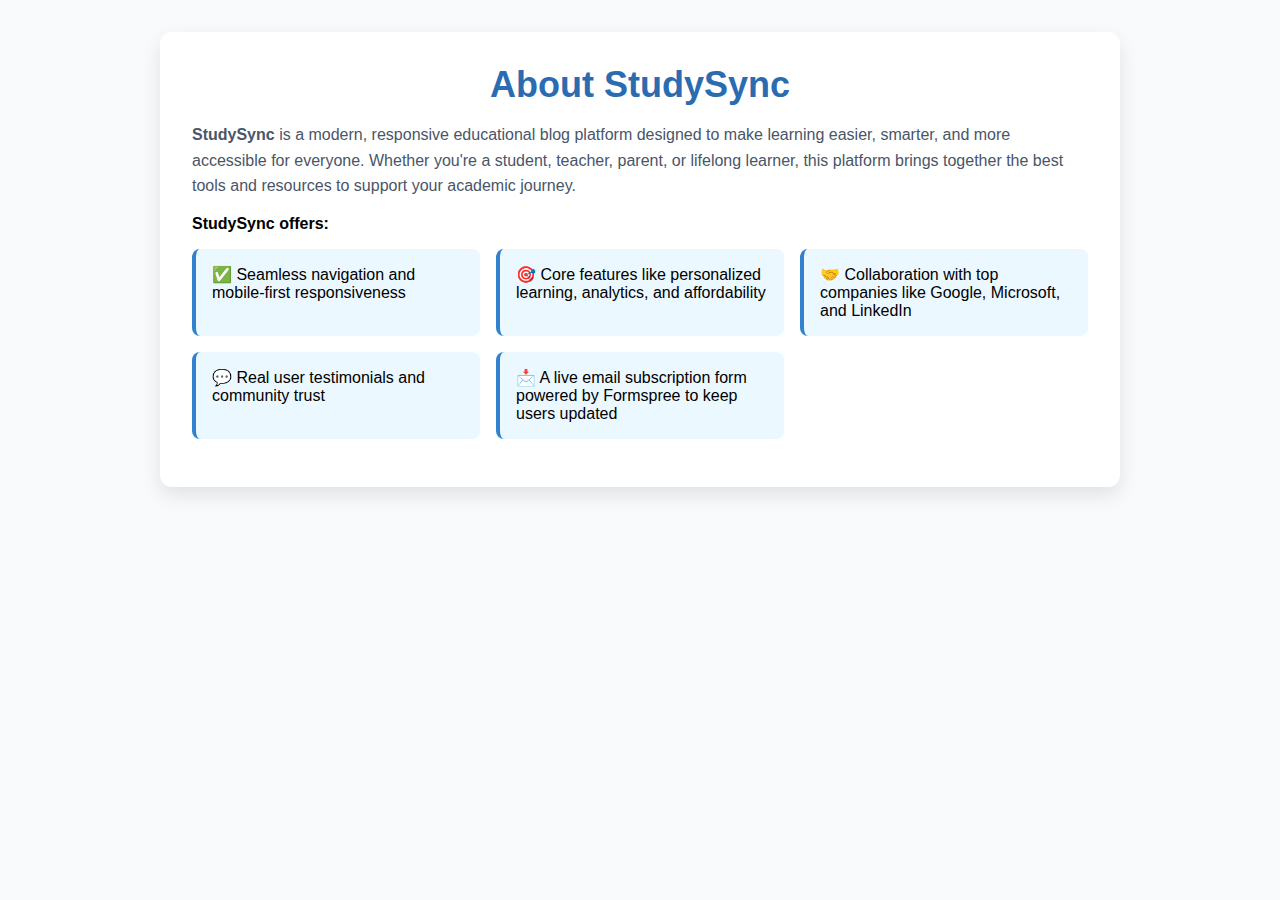
<file: about.html>
<!DOCTYPE html>
<html lang="en">

<head>
  <meta charset="UTF-8" />
  <meta name="viewport" content="width=device-width, initial-scale=1.0" />
  <title>About StudySync</title>
  <style>
    * {
      margin: 0;
      padding: 0;
      box-sizing: border-box;
      font-family: Arial, sans-serif;
    }

    body {
      background-color: #f9fafb;
      display: flex;
      justify-content: center;
      align-items: center;
      padding: 2rem;
    }

    .about-section {
      width: 100%;
      max-width: 960px;
      background-color: #fff;
      padding: 2rem;
      border-radius: 12px;
      box-shadow: 0 8px 20px rgba(0, 0, 0, 0.1);
    }

    .about-title {
      text-align: center;
      font-size: 2.25rem;
      margin-bottom: 1rem;
      color: #2b6cb0;
    }

    .about-description {
      font-size: 1rem;
      line-height: 1.6;
      margin-bottom: 1rem;
      color: #4a5568;
    }

    .highlight {
      background: linear-gradient(to right, #bee3f8, #ebf8ff);
      padding: 0.4rem 1rem;
      border-left: 4px solid #3182ce;
      font-weight: 600;
      color: #2b6cb0;
      border-radius: 4px;
      display: inline-block;
    }

    .about-features {
      list-style: none;
      padding: 0;
      margin: 1rem 0;
      display: grid;
      grid-template-columns: repeat(auto-fit, minmax(260px, 1fr));
      gap: 1rem;
    }

    .about-features li {
      background-color: #ebf8ff;
      border-left: 4px solid #3182ce;
      padding: 1rem;
      border-radius: 8px;
      transition: all 0.3s ease-in-out;
    }

    .about-features li:hover {
      background-color: #bee3f8;
    }

    @media (max-width: 768px) {
      .about-title {
        font-size: 2rem;
      }

      .about-section {
        padding: 1.5rem;
      }

      .about-features {
        grid-template-columns: 1fr;
      }
    }

    @media (max-width: 500px) {
      .about-title {
        font-size: 1.6rem;
      }

      .about-description {
        font-size: 0.95rem;
      }

      .about-features li {
        font-size: 0.95rem;
        padding: 0.8rem;
      }

      body {
        padding: 1rem;
      }
    }
  </style>
</head>

<body>
  <section id="about" class="about-section">
    <h2 class="about-title">About StudySync</h2>
    <p class="about-description">
      <strong>StudySync</strong> is a modern, responsive educational blog platform designed to make learning easier,
      smarter, and more accessible for everyone. Whether you're a student, teacher, parent, or lifelong learner,
      this platform brings together the best tools and resources to support your academic journey.
    </p>
    <p style="font-weight: bold;">
      StudySync offers:
    </p>
    <ul class="about-features">
      <li>✅ Seamless navigation and mobile-first responsiveness</li>
      <li>🎯 Core features like personalized learning, analytics, and affordability</li>
      <li>🤝 Collaboration with top companies like Google, Microsoft, and LinkedIn</li>
      <li>💬 Real user testimonials and community trust</li>
      <li>📩 A live email subscription form powered by Formspree to keep users updated</li>
    </ul>
  </section>
</body>

</html>
</file>
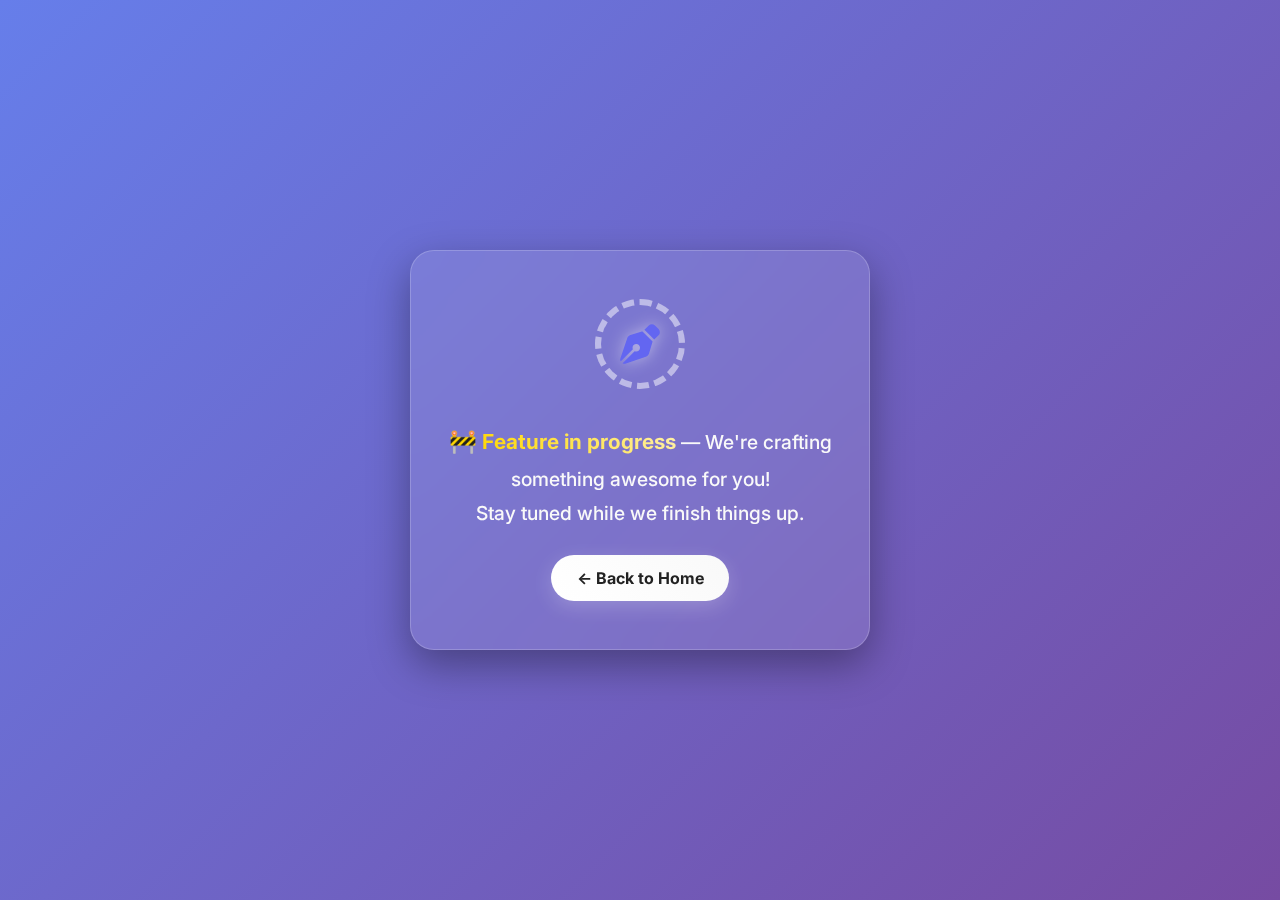
<file: process.html>
<!DOCTYPE html>
<html lang="en">
<head>
  <meta charset="UTF-8" />
  <meta name="viewport" content="width=device-width, initial-scale=1.0"/>
  <title>Coming Soon | StudySync</title>
  <link href="https://fonts.googleapis.com/css2?family=Inter:wght@400;600;700&display=swap" rel="stylesheet">
  <link rel="shortcut icon" href="./images/StudySyn.svg" type="image/x-icon">
  <style>
    * {
      margin: 0;
      padding: 0;
      box-sizing: border-box;
    }

    body {
      font-family: 'Inter', sans-serif;
      background: linear-gradient(135deg, #667eea, #764ba2);
      min-height: 100vh;
      display: flex;
      align-items: center;
      justify-content: center;
      color: #fff;
      padding: 1rem;
    }

    .card {
      background: rgba(255, 255, 255, 0.1);
      border-radius: 24px;
      padding: 3rem 2.2rem;
      backdrop-filter: blur(14px);
      box-shadow: 0 15px 40px rgba(0, 0, 0, 0.35);
      text-align: center;
      max-width: 460px;
      width: 100%;
      border: 1px solid rgba(255, 255, 255, 0.2);
    }

    .loader-container {
      position: relative;
      width: 90px;
      height: 90px;
      margin: 0 auto 2rem;
    }

    .loader {
      position: absolute;
      top: 0;
      left: 0;
      width: 100%;
      height: 100%;
      border: 6px dashed rgba(255, 255, 255, 0.5);
      border-radius: 50%;
      animation: spin 2s ease-in-out infinite;
    }

    .loader-icon {
      position: absolute;
      top: 50%;
      left: 50%;
      width: 40px;
      height: 40px;
      transform: translate(-50%, -50%);
      filter: drop-shadow(0 0 8px rgba(255, 255, 255, 0.5));
    }

    .processing-text {
      font-size: 1.2rem;
      font-weight: 500;
      line-height: 1.8;
      margin-bottom: 1.5rem;
      color: #f9f9f9;
    }

.highlight {
  font-weight: 700;
  font-size: 1.3rem;
  background: linear-gradient(45deg, #ffd700, #fff2ac);
  -webkit-background-clip: text;
  -webkit-text-fill-color: transparent;
  background-clip: text; /* optional: for non-WebKit browsers */
  /* text-fill-color: transparent; optional fallback */
}


    .emoji {
      font-size: 1.4rem;
      margin-right: 5px;
    }

    .btn {
      display: inline-block;
      padding: 0.8rem 1.6rem;
      background: linear-gradient(45deg, #ffffff, #f9f9f9);
      color: #222;
      font-weight: 700;
      border-radius: 30px;
      text-decoration: none;
      transition: all 0.3s ease;
      box-shadow: 0 6px 20px rgba(255, 255, 255, 0.2);
    }

    .btn:hover {
      background: #ffd700;
      color: #000;
      transform: translateY(-2px);
    }

    @keyframes spin {
      0% { transform: rotate(0deg); }
      50% { transform: rotate(180deg) scale(1.1); }
      100% { transform: rotate(360deg); }
    }

    @media (max-width: 480px) {
      .card {
        padding: 2.2rem 1.6rem;
      }

      .processing-text {
        font-size: 1.05rem;
      }
    }
  </style>
</head>
<body>

  <div class="card">
    <div class="loader-container">
      <div class="loader"></div>
      <img src="./images/StudySyn.svg" alt="Loader Icon" class="loader-icon" />
    </div>
    <div class="processing-text">
      <span class="emoji">🚧</span><span class="highlight">Feature in progress</span> — We're crafting something awesome for you!<br />
      Stay tuned while we finish things up.
    </div>
    <a href="index.html" class="btn">← Back to Home</a>
  </div>

</body>
</html>
</file>
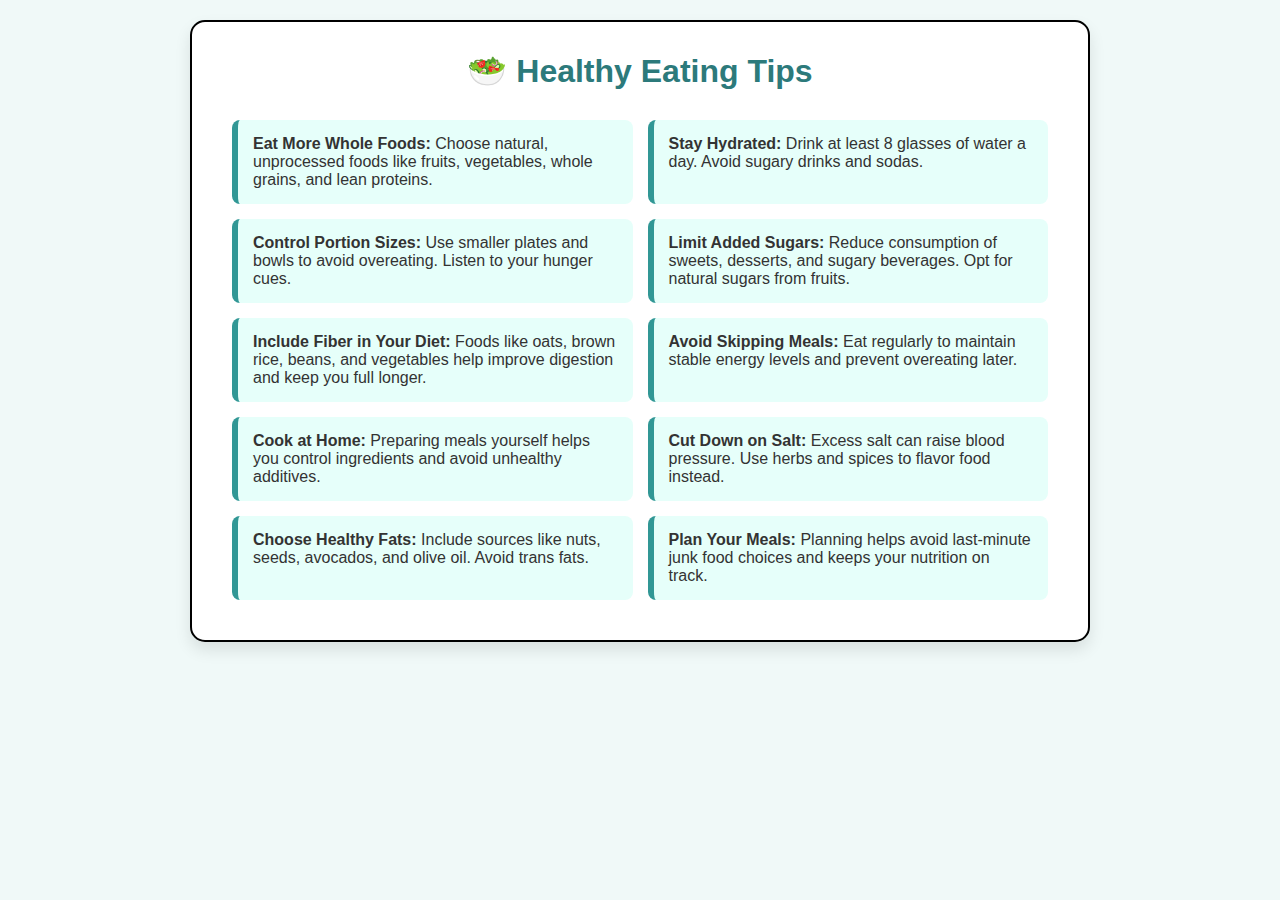
<file: Lecture29Blog/item1.html>
<!DOCTYPE html>
<html lang="en">
<head>
    <meta charset="UTF-8">
    <meta name="viewport" content="width=device-width, initial-scale=1.0">
    <title>🥗 Healthy Eating Tips</title>
    <link rel="stylesheet" href="item1style.css">
</head>
<body>
    <div class="container">
        <h2>🥗 Healthy Eating Tips</h2>
        <div>
             <div class="item">
            <ul class="tips">
                <li><strong>Eat More Whole Foods:</strong> Choose natural, unprocessed foods like fruits, vegetables, whole grains, and lean proteins.</li>
                <li><strong>Stay Hydrated:</strong> Drink at least 8 glasses of water a day. Avoid sugary drinks and sodas.</li>
                <li><strong>Control Portion Sizes:</strong> Use smaller plates and bowls to avoid overeating. Listen to your hunger cues.</li>
                <li><strong>Limit Added Sugars:</strong> Reduce consumption of sweets, desserts, and sugary beverages. Opt for natural sugars from fruits.</li>
                <li><strong>Include Fiber in Your Diet:</strong> Foods like oats, brown rice, beans, and vegetables help improve digestion and keep you full longer.</li>
                <li><strong>Avoid Skipping Meals:</strong> Eat regularly to maintain stable energy levels and prevent overeating later.</li>
                <li><strong>Cook at Home:</strong> Preparing meals yourself helps you control ingredients and avoid unhealthy additives.</li>
                <li><strong>Cut Down on Salt:</strong> Excess salt can raise blood pressure. Use herbs and spices to flavor food instead.</li>
                <li><strong>Choose Healthy Fats:</strong> Include sources like nuts, seeds, avocados, and olive oil. Avoid trans fats.</li>
                <li><strong>Plan Your Meals:</strong> Planning helps avoid last-minute junk food choices and keeps your nutrition on track.</li>
            </ul>
        </div>
        </div>
    </div>
</body>
</html>
</file>
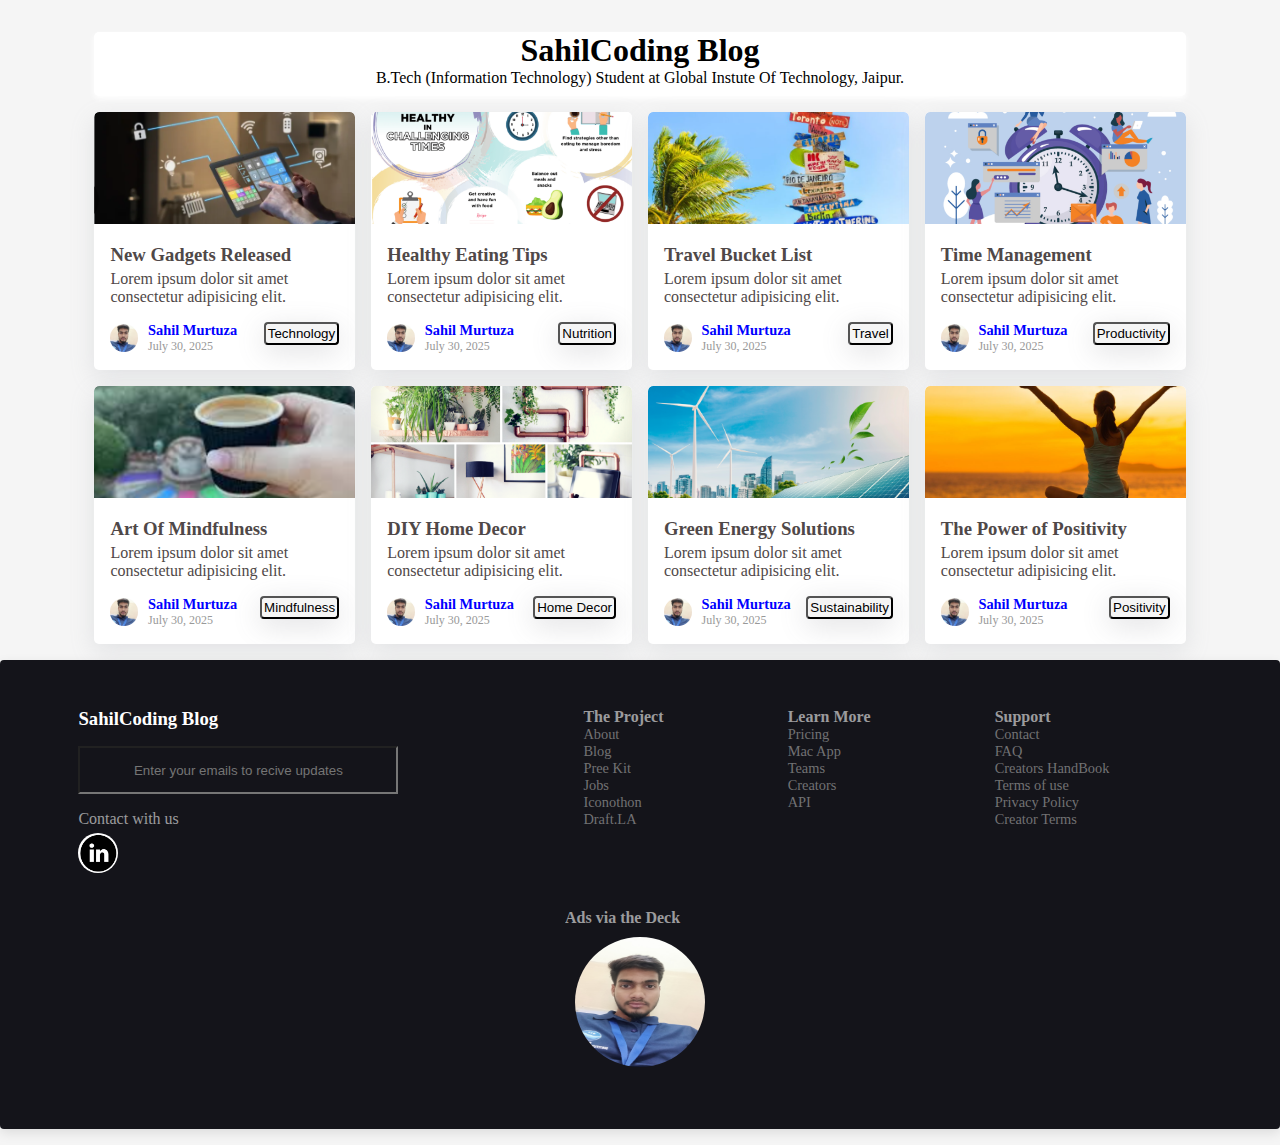
<file: Lecture29Blog/sahilblog.html>
<!DOCTYPE html>
<html lang="en">

<head>
  <meta charset="UTF-8" />
  <meta name="viewport" content="width=device-width, initial-scale=1.0" />
  <title>SahilCoding Blog</title>
  <link rel="stylesheet" href="style.css" />
</head>

<body>
  <div class="container">
    <div class="item header" id="heading">
      <h1>SahilCoding Blog</h1>
      <p>B.Tech (Information Technology) Student at Global Instute Of Technology, Jaipur.</p>
    </div>

    <div class="item">
      <div><img src="gaget.png" class="image8" alt=""></div>
      <div class="mainbox">
        <div class="item1h1p1">
          <h3>New Gadgets Released</h3>
          <p>Lorem ipsum dolor sit amet consectetur adipisicing elit.</p>
        </div>
        <div class="imagediv2">
          <div class="author-box">
            <img src="sahil.jpg" class="avatar" alt="">
            <div class="author-info">
              <p class="author-name">Sahil Murtuza</p>
              <p class="author-date">July 30, 2025</p>
            </div>
          </div>
          <div><button>Technology</button></div>
        </div>
      </div>
    </div>

    <div class="item">
      <a href="item1.html" style="text-decoration: none; color: inherit;">
        <div><img src="eating.png" class="image1" alt=""></div>
        <div class="mainbox">
          <div class="item1h1p1">
            <h3>Healthy Eating Tips</h3>
            <p>Lorem ipsum dolor sit amet consectetur adipisicing elit.</p>
          </div>
          <div class="imagediv2">
            <div class="author-box">
              <img src="sahil.jpg" class="avatar" alt="">
              <div class="author-info">
                <p class="author-name">Sahil Murtuza</p>
                <p class="author-date">July 30, 2025</p>
              </div>
            </div>
      </a>
      <div><button>Nutrition</button></div>
    </div>
  </div>
</div>

<div class="item">
  <div><img src="traveling.png" class="image2" alt=""></div>
  <div class="mainbox">
    <div class="item1h1p1">
      <h3>Travel Bucket List</h3>
      <p>Lorem ipsum dolor sit amet consectetur adipisicing elit.</p>
    </div>
    <div class="imagediv2">
      <div class="author-box">
        <img src="sahil.jpg" class="avatar" alt="">
        <div class="author-info">
          <p class="author-name">Sahil Murtuza</p>
          <p class="author-date">July 30, 2025</p>
        </div>
      </div>
      <div><button>Travel</button></div>
    </div>
  </div>
</div>

<div class="item">
  <div><img src="time.png" class="image3" alt=""></div>
  <div class="mainbox">
    <div class="item1h1p1">
      <h3>Time Management</h3>
      <p>Lorem ipsum dolor sit amet consectetur adipisicing elit.</p>
    </div>
    <div class="imagediv2">
      <div class="author-box">
        <img src="sahil.jpg" class="avatar" alt="">
        <div class="author-info">
          <p class="author-name">Sahil Murtuza</p>
          <p class="author-date">July 30, 2025</p>
        </div>
      </div>
      <div><button>Productivity</button></div>
    </div>
  </div>
</div>

<div class="item">
  <div><img src="art.png" class="image4" alt=""></div>
  <div class="mainbox">
    <div class="item1h1p1">
      <h3>Art Of Mindfulness</h3>
      <p>Lorem ipsum dolor sit amet consectetur adipisicing elit.</p>
    </div>
    <div class="imagediv2">
      <div class="author-box">
        <img src="sahil.jpg" class="avatar" alt="">
        <div class="author-info">
          <p class="author-name">Sahil Murtuza</p>
          <p class="author-date">July 30, 2025</p>
        </div>
      </div>
      <div><button>Mindfulness</button></div>
    </div>
  </div>
</div>

<div class="item">
  <div><img src="home.png" class="image5" alt=""></div>
  <div class="mainbox">
    <div class="item1h1p1">
      <h3>DIY Home Decor</h3>
      <p>Lorem ipsum dolor sit amet consectetur adipisicing elit.</p>
    </div>
    <div class="imagediv2">
      <div class="author-box">
        <img src="sahil.jpg" class="avatar" alt="">
        <div class="author-info">
          <p class="author-name">Sahil Murtuza</p>
          <p class="author-date">July 30, 2025</p>
        </div>
      </div>
      <div><button>Home Decor</button></div>
    </div>
  </div>
</div>

<div class="item">
  <div><img src="green.png" class="image6" alt=""></div>
  <div class="mainbox">
    <div class="item1h1p1">
      <h3>Green Energy Solutions</h3>
      <p>Lorem ipsum dolor sit amet consectetur adipisicing elit.</p>
    </div>
    <div class="imagediv2">
      <div class="author-box">
        <img src="sahil.jpg" class="avatar" alt="">
        <div class="author-info">
          <p class="author-name">Sahil Murtuza</p>
          <p class="author-date">July 30, 2025</p>
        </div>
      </div>
      <div><button>Sustainability</button></div>
    </div>
  </div>
</div>

<div class="item">
  <div><img src="image.png" class="image7" alt=""></div>
  <div class="mainbox">
    <div class="item1h1p1">
      <h3>The Power of Positivity</h3>
      <p>Lorem ipsum dolor sit amet consectetur adipisicing elit.</p>
    </div>
    <div class="imagediv2">
      <div class="author-box">
        <img src="sahil.jpg" class="avatar" alt="">
        <div class="author-info">
          <p class="author-name">Sahil Murtuza</p>
          <p class="author-date">July 30, 2025</p>
        </div>
      </div>
      <div><button>Positivity</button></div>
    </div>
  </div>
</div>

</div>

<footer>
  <div class="footeritem">
    <div class="firstdiv">
      <section>
        <h3>SahilCoding Blog</h3>
      </section>
      <section class="Section1">
        <input type="text" placeholder="Enter your emails to recive updates">
      </section>
      <section class="section2">
        <p>Contact with us</p>
        <a href="https://www.linkedin.com/in/sahil-murtuza" class="atab">
          <img src="linkidinlogo.png" class="wimglink" alt="">
        </a>
      </section>
    </div>

    <div class="footerbox2">
      <section>
        <a href="#heading">
          <h6>The Project</h6>
        </a>
        <p>About</p>
        <p>Blog</p>
        <p>Pree Kit</p>
        <p>Jobs</p>
        <p>Iconothon</p>
        <p>Draft.LA</p>
      </section>
      <section>
        <h6>Learn More</h6>
        <p>Pricing</p>
        <p>Mac App</p>
        <p>Teams</p>
        <p>Creators</p>
        <p>API</p>
      </section>
      <section>
        <h6>Support</h6>
        <p>Contact</p>
        <p>FAQ</p>
        <p>Creators HandBook</p>
        <p>Terms of use</p>
        <p>Privacy Policy</p>
        <p>Creator Terms</p>
      </section>
    </div>

    <div class="lastbox">
      <h6>Ads via the Deck</h6>
      <a href="https://sahilmurtuza91.github.io/my_Portfplio/">
        <img src="sahil.jpg" alt="">
      </a>
    </div>
  </div>
</footer>

</body>
</html>
</file>
<file: Lecture29Blog/item1style.css>
* {
    margin: 0;
    padding: 0;
    box-sizing: border-box;
    font-family: Arial, sans-serif;
}

body {
    background-color: #f0f9f8;
    color: #333;
    padding: 20px;
}

.container {
    max-width: 900px;
    margin: auto;
    background-color: #ffffff;
    padding: 30px;
    border-radius: 15px;
    box-shadow: 0 8px 16px rgba(0, 0, 0, 0.1);
    border: 2px solid black;
}

h2 {
    text-align: center;
    font-size: 2rem;
    color: #2c7a7b;
    margin-bottom: 20px;
}

.item {
    padding: 10px;
}

.tips {
    list-style: none;
    padding-left: 0;
    display: grid;
    grid-template-columns: repeat(auto-fit, minmax(300px, 1fr));
    gap: 15px;
}

.tips li {
    background-color: #e6fffa;
    border-left: 6px solid #319795;
    padding: 15px;
    border-radius: 8px;
    transition: background-color 0.3s ease;
}

.tips li:hover {
    background-color: #b2f5ea;
}
</file>
<file: Lecture29Blog/style.css>
* {
  margin: 0;
  padding: 0;
  box-sizing: border-box;
}

body {
  display: flex;
  justify-content: center;
  padding: 1rem;
  flex-direction: column;
  align-items: center;
  background-color: whitesmoke;
}

/* ---------- GRID CONTAINER ---------- */
.container {
  width: 90%;
  display: grid;
  grid-template-rows: auto repeat(2, 1fr);
  grid-template-columns: repeat(auto-fit, minmax(250px, 1fr));
  gap: 1rem;
  padding: 1rem;
}

/* ---------- ITEM CARD ---------- */
.item {
  background-color: white;
  color: rgb(79, 72, 72);
  display: flex;
  flex-direction: column;
  overflow: hidden;
  border-radius: 5px;
  box-shadow: rgba(149, 157, 165, 0.2) 0px 8px 24px;
  transition: box-shadow 0.3s ease;
}

.item:hover {
  box-shadow: rgba(0, 0, 0, 0.25) 0px 54px 55px,
    rgba(0, 0, 0, 0.12) 0px -12px 30px,
    rgba(0, 0, 0, 0.12) 0px 4px 6px,
    rgba(0, 0, 0, 0.17) 0px 12px 13px,
    rgba(0, 0, 0, 0.09) 0px -3px 5px;
}

.item img {
  height: 7em;
  width: 100%;
  object-fit: cover;
  border-top-left-radius: 5px;
  border-top-right-radius: 5px;
  transition: transform 0.3s ease-in-out;
}

.item img:hover {
  transform: scale(1.05);
}

/* ---------- HEADER ---------- */
.header {
  background-color: white;
  grid-column: 1 / -1;
  height: 4rem;
  display: flex;
  flex-direction: column;
  align-items: center;
  color: black;
  box-shadow: 0 3px 6px white;
}

.header h1 {
  font-weight: bold;
}

/* ---------- MAINBOX CONTENT ---------- */
.mainbox {
  display: flex;
  flex-direction: column;
  padding: 1rem;
  gap: 1rem;
}

.imagediv2 {
  display: flex;
  flex-direction: row;
  justify-content: space-between;
}

.item1h1p1 {
  display: flex;
  flex-direction: column;
  gap: 4px;
}

.item1h1p1 h3,
.item1h1p1 p {
  margin: 0;
  padding: 0;
}

.icon {
  height: 2rem;
  width: 2rem;
  border: 2px solid whitesmoke;
  border-radius: 50%;
}

.icondiv {
  display: flex;
  gap: 0.5rem;
}

button {
  padding: 2px;
  background-color: whitesmoke;
  border-radius: 4px;
  box-shadow: rgba(100, 100, 111, 0.2) 0px 7px 29px 0px;
}

#pid {
  font-size: small;
  color: blue;
}

#pid1 {
  font-size: smaller;
  color: #999;
  opacity: 0.7;
}

/* ---------- FOOTER SECTION ---------- */
.footeritem {
  background-color: #14141a;
  width: 100vw;
  padding: 3rem;
  color: white;
  display: flex;
  justify-content: space-around;
  border-radius: 4px;
  flex-wrap: wrap;
  gap: 2rem;
  box-shadow: rgba(0, 0, 0, 0.1) 0px 4px 12px;
}

.footerbox2 {
  display: flex;
  flex-wrap: wrap;
  gap: 2rem;
  justify-content: space-evenly;
  width: 60%;
}

.Section1,
.section2 {
  width: 20rem;
  margin-top: 1rem;
  color: whitesmoke;
}

input {
  height: 3rem;
  width: 100%;
  background-color: #14141a;
  text-align: center;
  color: white;
}

.wimglink {
  height: 40px;
  width: 40px;
  border-radius: 50%;
  margin-top: 5px;
}

.atab {
  color: #bbb;
  text-decoration: none;
  transition: color 0.3s ease;
}

h6,
.section2 p {
  font-size: 1rem;
  color: #d5d5d5;
  opacity: 0.7;
}

.footerbox2 p {
  font-size: 0.9rem;
  color: #999;
  opacity: 0.7;
}

.lastbox img {
  height: 150px;
  width: 150px;
  border-radius: 50%;
  padding: 10px;
}

.item1h1p1 {
  display: flex;
  flex-direction: column;
  align-items: flex-start;
}

.icondiv {
  display: flex;
  align-items: center;
  gap: 0.6rem;
  margin-top: 1rem;
}

/* ✅ MODIFIED PART: Author image */
.author-box {
  display: flex;
  align-items: center;
  gap: 0.6rem;
}

.avatar {
  width: 28px !important;
  height: 28px !important;
  border-radius: 50% !important;
  object-fit: cover !important;
}

.author-info {
  display: flex;
  flex-direction: column;
  justify-content: center;
}

.author-name {
  font-size: 0.9rem;
  color: blue;
  font-weight: 600;
  margin: 0;
}

.author-date {
  font-size: 0.75rem;
  color: #999999;
  margin: 0;
}

/* ---------- LINKS ---------- */
a {
  text-decoration: none;
  color: inherit;
}

/* ---------- RESPONSIVE BREAKPOINTS ---------- */

/* Tablets and Below */
@media screen and (max-width: 992px) {
  .footeritem {
    flex-direction: column;
    align-items: center;
    text-align: center;
  }

  .footerbox2 {
    flex-direction: column;
    align-items: center;
    width: 100%;
  }

  .lastbox img {
    height: 100px;
    width: 100px;
  }

  .Section1,
  .section2,
  input {
    width: 100%;
    max-width: 300px;
  }

  .header {
    height: auto;
    padding: 1rem;
  }

  h1 {
    font-size: 1.8rem;
  }

  h3 {
    font-size: 1.1rem;
  }

  p {
    font-size: 1rem;
  }
}

/* Phones */
@media screen and (max-width: 600px) {
  .mainbox {
    padding: 0.7rem;
    gap: 0.7rem;
  }

  .image1,
  .image2,
  .image3,
  .image4,
  .image5,
  .image6,
  .image7,
  .image8 {
    width: 100%;
    max-height: 200px;
    aspect-ratio: 4 / 3;
    object-fit: cover;
    border-top-left-radius: 5px;
    border-top-right-radius: 5px;
    display: block;
  }

  .footeritem {
    padding: 1rem;
  }

  .footerbox2 h6,
  .footerbox2 p {
    text-align: center;
  }
}

/* Extra Small Screens */
@media screen and (max-width: 400px) {
  .container {
    padding: 0.5rem;
  }

  .header h1 {
    font-size: 1.4rem;
  }

  .mainbox {
    padding: 0.5rem;
  }

  input {
    font-size: 0.9rem;
  }

  .footeritem {
    padding: 0.8rem;
  }

  .footerbox2 {
    gap: 1rem;
  }
}
</file>
